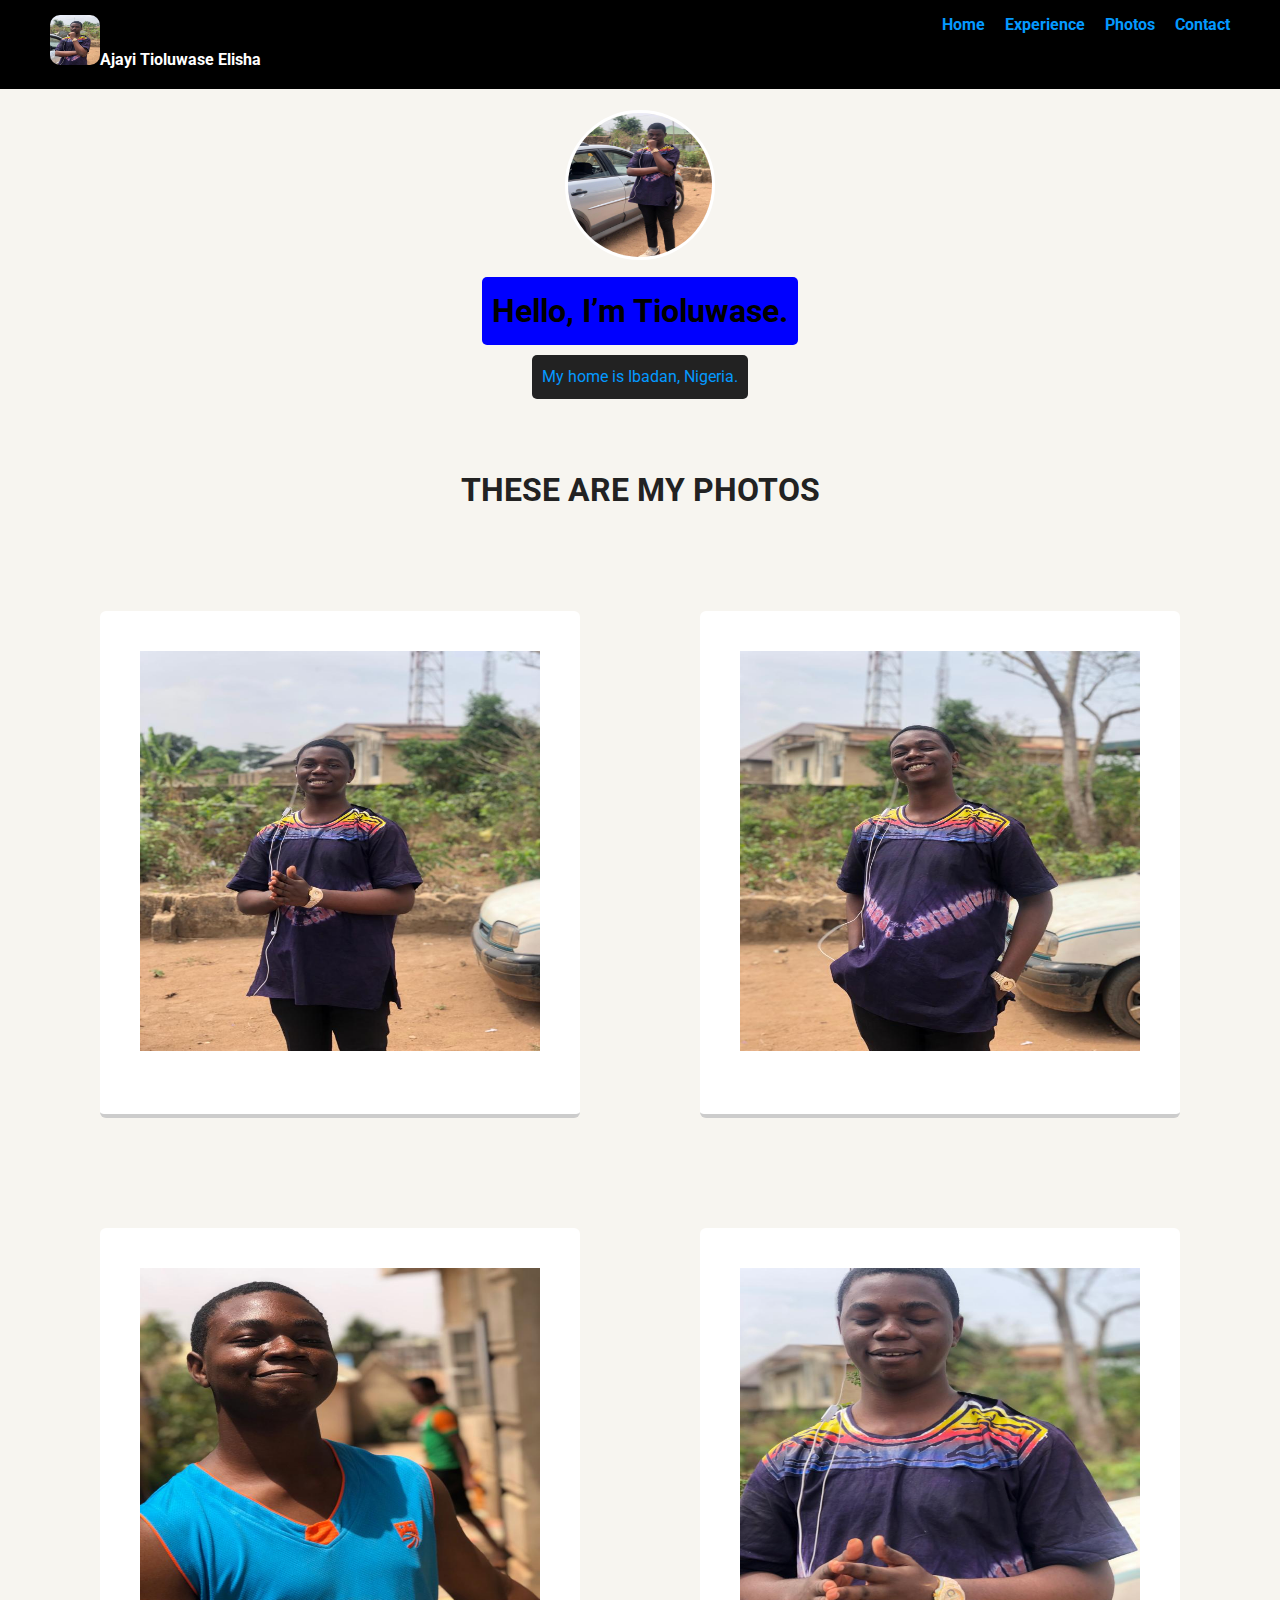
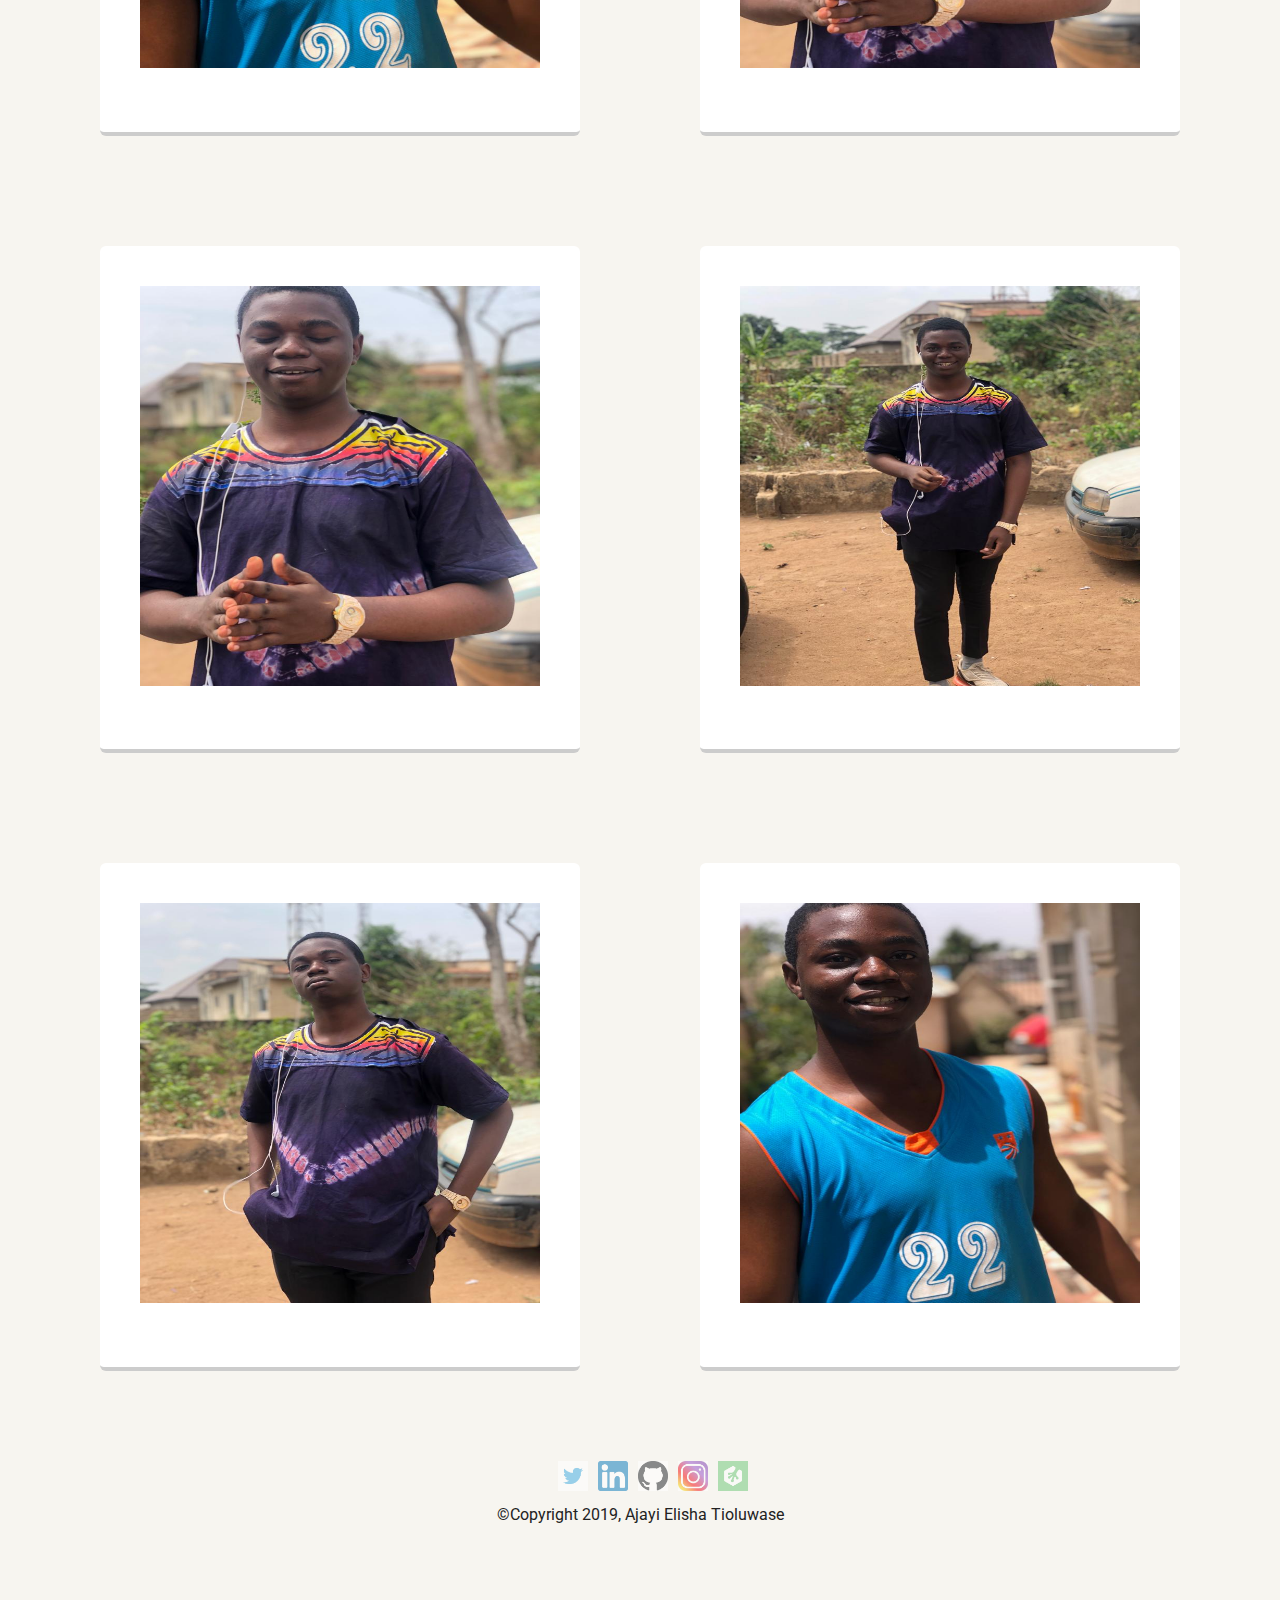
<file: photos.html>
<!doctype html>
<html lang="en">
<head>
  <meta charset="utf-8">
  <title>Ajayi Tioluwase Elisha's  Experience</title>
  <meta name="viewport" content="width=device-width, initial-scale=1.0">
  <link rel="stylesheet" href="experience.css">
  <link href="https://fonts.googleapis.com/css?family=Muli%7CRoboto:400,300,500,700,900" rel="stylesheet"></head>
  <body>

    <div class="main-nav">
        <ul class="nav">
          <li class="name"><img class="main-image" src="images/tolu (27).jpg">Ajayi Tioluwase Elisha</a></li>
          <li><a href="index.html">Home</a></li>
          <li><a href="experience.html">Experience</a></li>
          <li><a href="photos.html">Photos</a></li>
          <li><a href="contact.html">Contact</a></li>
        </ul>
    </div>

    <header>
      <img src="images/mee.jpg" alt="Picture of Elisha" class="profile-image">
      <h1 class="tag name">Hello, I’m Tioluwase.</h1>
      <p class="tag location"><a href="https://www.google.com/maps/place/Honeycomb+Unique+College/@7.4949901,3.923195,784m/data=!3m1!1e3!4m5!3m4!1s0x1039ede83f87b75d:0xafd384ef16167c7e!8m2!3d7.4949848!4d3.9253837">My home is Ibadan, Nigeria.</a></p>
      
     
    </header>

    <h1>THESE ARE MY PHOTOS</h1>

    <main class="flex">
            
      <div class="card">
        <h2></h2>
        <p> <img src="images/senator.jpg" width="400px" height="400px" alt="Picture of Elisha" class="profile-image"></a></p> 
      </div> 

      <div class="card">
        <h2></h2>
       <p> <img src="images/funny-face.jpg" width="400px" height="400px" alt="Picture of Elisha" class="profile-image"></a></p>
      </div> 

    </main>
    <main class="flex">
    <div class="card">
            <h2></h2>
            </ul>
            <p> <img src="images/basketball-1.jpg" width="400px" height="400px" alt="Picture of Elisha" class="profile-image"></a></p> 
          </div> 
    
          <div class="card">
            <h2></h2>
           <p> <img src="images/Tolu.jpg" width="400px" height="400px" alt="Picture of Elisha" class="profile-image"></a></p>
          </div> 
        </main>
        <main class="flex">
        <div class="card">
                <h2></h2>
                <p> <img src="images/Tolu.jpg" width="400px" height="400px" alt="Picture of Elisha" class="profile-image"></a></p> 
              </div> 
        
              <div class="card">
                <h2></h2>
                <p> <img src="images/walking.jpg" width="400px" height="400px" alt="Picture of Elisha" class="profile-image"></a></p>
              </div> 
            </main>
            <main class="flex">
                    <div class="card">
                      <h2></h2>
                      <p> <img src="images/player.jpg" width="400px" height="400px" alt="Picture of Elisha" class="profile-image"></p> 
                    </div> 
              
                    <div class="card">
                      <h2></h2>
                      <p> <img src="images/basketball-2.jpg" width="400px" height="400px" alt="Picture of Elisha" class="profile-image"></a></p>
                    </div> 
              
                  </main>
    <footer>
      <ul>
        <li><a href="https://twitter.com/6iix_8ight" target="_blank"class="social twitter">Twitter</a></li>
        <li><a href="linkedin.com/in/ajayi-tioluwase-81782b16b" class="social linkedin">LinkedIn</a></li>
        <li><a href="htttps://www.github.com/ogideolu" class="social github">Github</a></li>
        <li><a href="https://www.instagram.com/deolu_codes/" target="_blank" class="social instagram">Instagram</a></li>
        <li><a href="https://teamtreehouse.com/tioluwase" class="social Teamtreehouse">Teamtreehouse</a></li>
      </ul>
      <p class="copyright">&copy;Copyright 2019, Ajayi Elisha Tioluwase</p>
    </footer>
  </body>
  </html>
</file>
<file: experience.css>
/* Global Layout Set-up */
* { 
    box-sizing: border-box;
  }
    
  body {
    margin: 0;
    padding: 0;
    text-align: center;
    font-family: 'Roboto', sans-serif;
    color: #222;
    background: #f7f5f0;
  }
  /* Link Styles */
  
  a {
    text-decoration: none;
    color: #0499ff;
  }
  a:hover {
    color: #6633ff;
  }
  
  /* Section Styles */
  
  .main-nav {
    width: 100%;
    background: black;
    min-height: 30px;
    padding: 10px;
    position: fixed;
    text-align: center;
  }
  .nav {
    display: flex;
    justify-content: space-around;
    font-weight: 700;
    list-style-type: none;
    margin: 0 auto;
    padding: 0;
  }
  .nav .name {
    display: none;
  }
  .main-image{
    margin-top: 0px;
    width: 50px;
    height: 50px;
    border-radius: 20%;
    border: 3px solid none;
    transition: all .5s;
  }
  .main-image:hover {
    transform: scale(2) rotate(720deg);
  }
  .nav li {
    padding: 5px 10px 10px 10px;
  }
  .nav a {
    transition: all .5s;
  }
  .nav a:hover {
    color: white
  }
  
  header {
    text-align: center;
    background: url('http://placeimg.com/640/480/tech') no-repeat top center ;
    background-size: cover;
    overflow: hidden;
    padding-top: 60px;
  }
  header {
    line-height: 1.5;
  }
  header .profile-image {
    margin-top: 50px;
    width: 150px;
    height: 150px;
    border-radius: 50%;
    border: 3px solid white;
    transition: all .5s;
  }
  header .profile-image:hover {
    transform: scale(2) rotate(720deg);
  }
  .tag {
    background-color: blue;
    color: black;
    padding: 10px;
    border-radius: 5px;
    display: table;
    margin: 10px auto;
  } 
  .location {
    background-color: #222;
    color: white;
  }
  .card {
    margin: 30px;
    padding: 20px 40px 40px;
    max-width: 500px;
    text-align: left;
    background: #fff;
    border-bottom: 4px solid #ccc;
    border-radius: 6px;
  }
  .card:hover {
    border-color: yellowgreen;
  }
  
  ul.skills {
    padding: 0;
    text-align: center;
  }
  
  .skills li {
    border-radius: 6px;
    display: inline;
    background: #ff9904;
    color: white;
    padding: 5px 10px;
    margin: 2px;
  }
  
  .skills li:nth-child(odd) {
    background: #0399ff;
  }
  
  footer {
    width: 100%;
    min-height: 30px;
    padding: 20px 0 40px 20px;
  }
  
  footer .copyright {
    top: -8px;
    margin-right: 20px;
    font-size: .75em;
  }
  
  footer ul {
    list-style-type: none;
    margin: 0;
    padding: 0;
  }
  
  footer ul li {
    display: inline-block;
  }
  
  a.social {
    display: inline-block;
    text-indent: -9999px;
    margin-left: 5px;
    width: 30px;
    height: 30px;
    background-size: 30px 30px;
    opacity: .5;
    transition: all .25s;
  }
  a.twitter {
    background-image: url(images/twitter.png);
  }
  a.linkedin {
    background-image: url(images/linkedin.png);
  }
  a.github {
    background-image: url(images/github.png);
  }
  a.instagram {
    background-image: url(images/instagram.jpg);
  }
  a.Teamtreehouse {
    background-image: url(images/treehouse.jpg);
  }
  a.social:hover {
    opacity: 1;
  }
  .clearfix {
    clear: both;
  }
  
  /* Styles for larger screens */
  @media screen and (min-width: 720px) {
    
    .flex {
        display: flex;
        max-width: 1200px;
        justify-content: space-around;
        margin: 0 auto;
    }
  
    header {
      min-height: 450px;
    }
  
    .nav {
      max-width: 1200px;
    }
  
    .nav .name {
      display: block;
      margin-right: auto;
      color: white;
    }
  
    main {
      padding-top: 50px;
    }
  
    main p {
      line-height: 1.6em;
    }
  
    footer {
      font-size: 1.3em;
      max-width: 1200px;
      margin: 40px auto;
    }
  
  }
</file>
